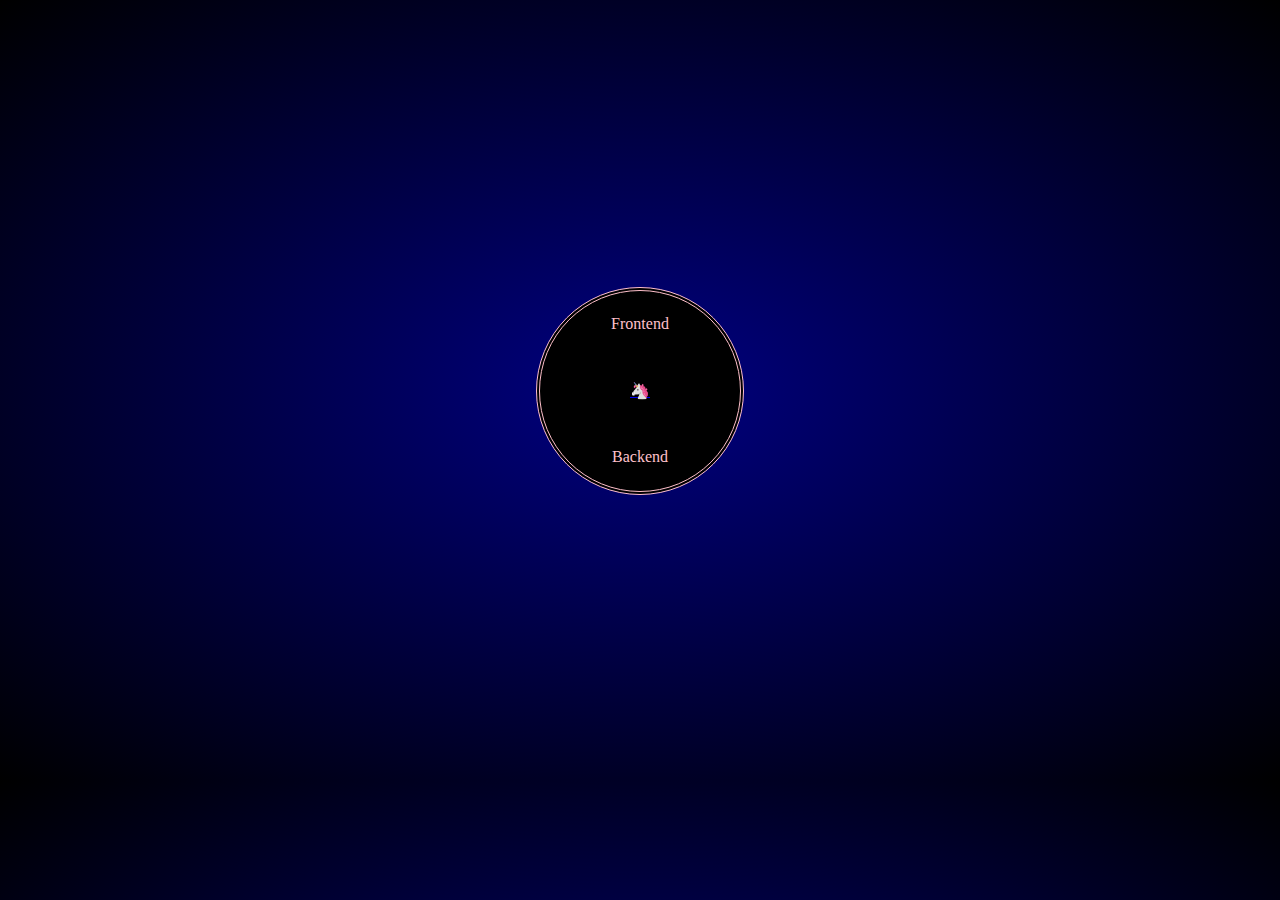
<file: index.html>
<!DOCTYPE html>
<html lang="en">
    <head>
        <title>🦄 Little Horse</title>
        <link rel="stylesheet" href="main.css">
    </head>

    <body>
        <main>
            <!--Created with emmet "p*3"---->
            <p>Frontend</p>
            <p><a href="message.html">🦄</a></p>
            <p id="backend">Backend</p>

            
        </main>
    </body>

</html>
</file>
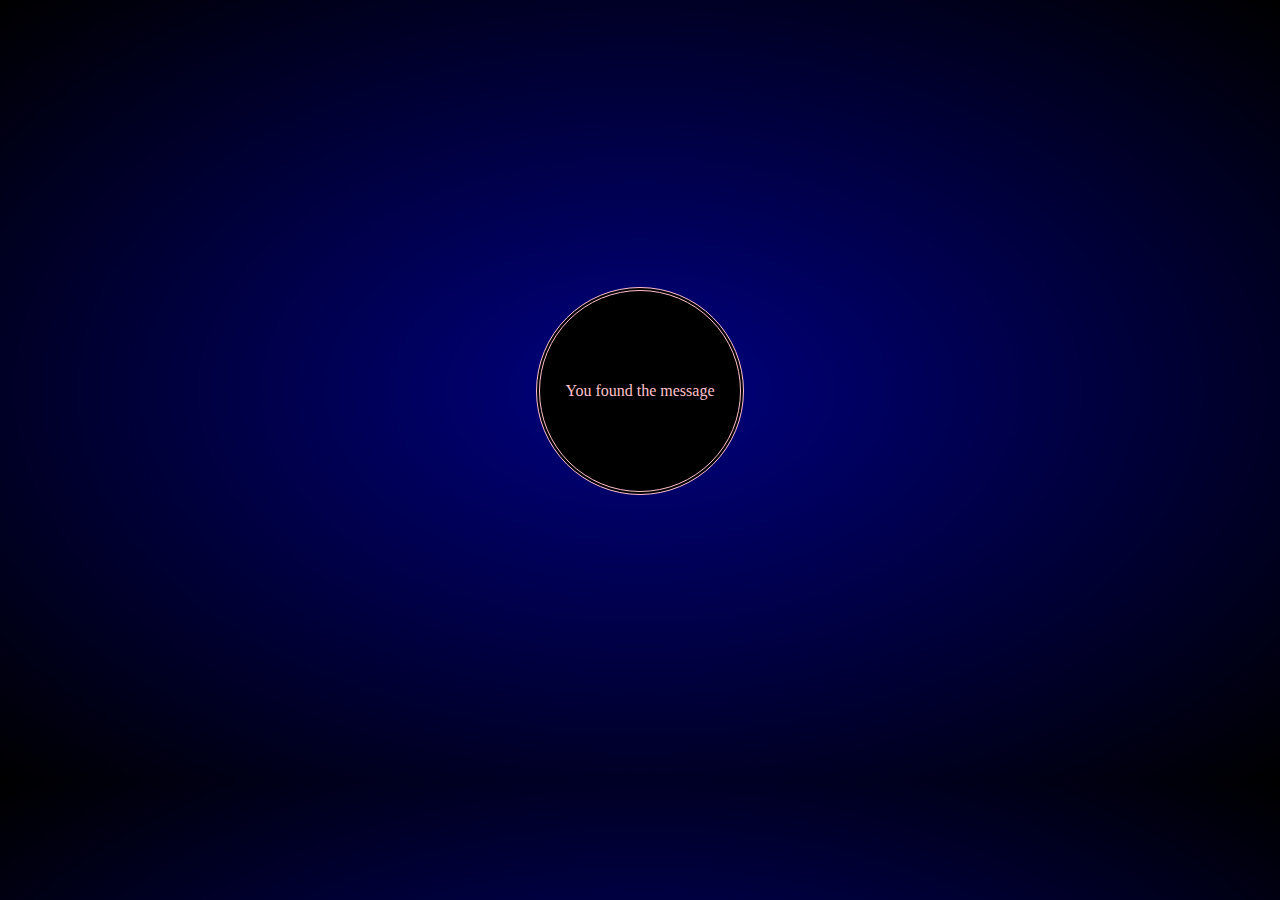
<file: message.html>
<!DOCTYPE html>
<html lang="en">
<head>
    <meta charset="UTF-8">
    <meta name="viewport" content="width=device-width, initial-scale=1.0">
    <title>Document</title>
    <link rel="stylesheet" href="main.css">
</head>
<body>
    <main>
        <p>You found the message</p>
    </main>
    
</body>
</html>
</file>
<file: main.css>
body {
    background: radial-gradient(navy, black) ;
    color: white;
    text-align: center;
    height: 85vh;
    display: grid;
    place-items: center;
}
#backend {
scale: 1,5;
}

main {
    background: black;
    border: 4px double;
    border-radius: 50%;
    color: pink;
    width: 200px;
    height: 200px;
    place-items: center;
    display: grid;
    animation: rota 30s infinite;
}

@keyframes rota {
    0% { rotate: 0deg; }
    100% { rotate: 360deg; }
}
</file>
